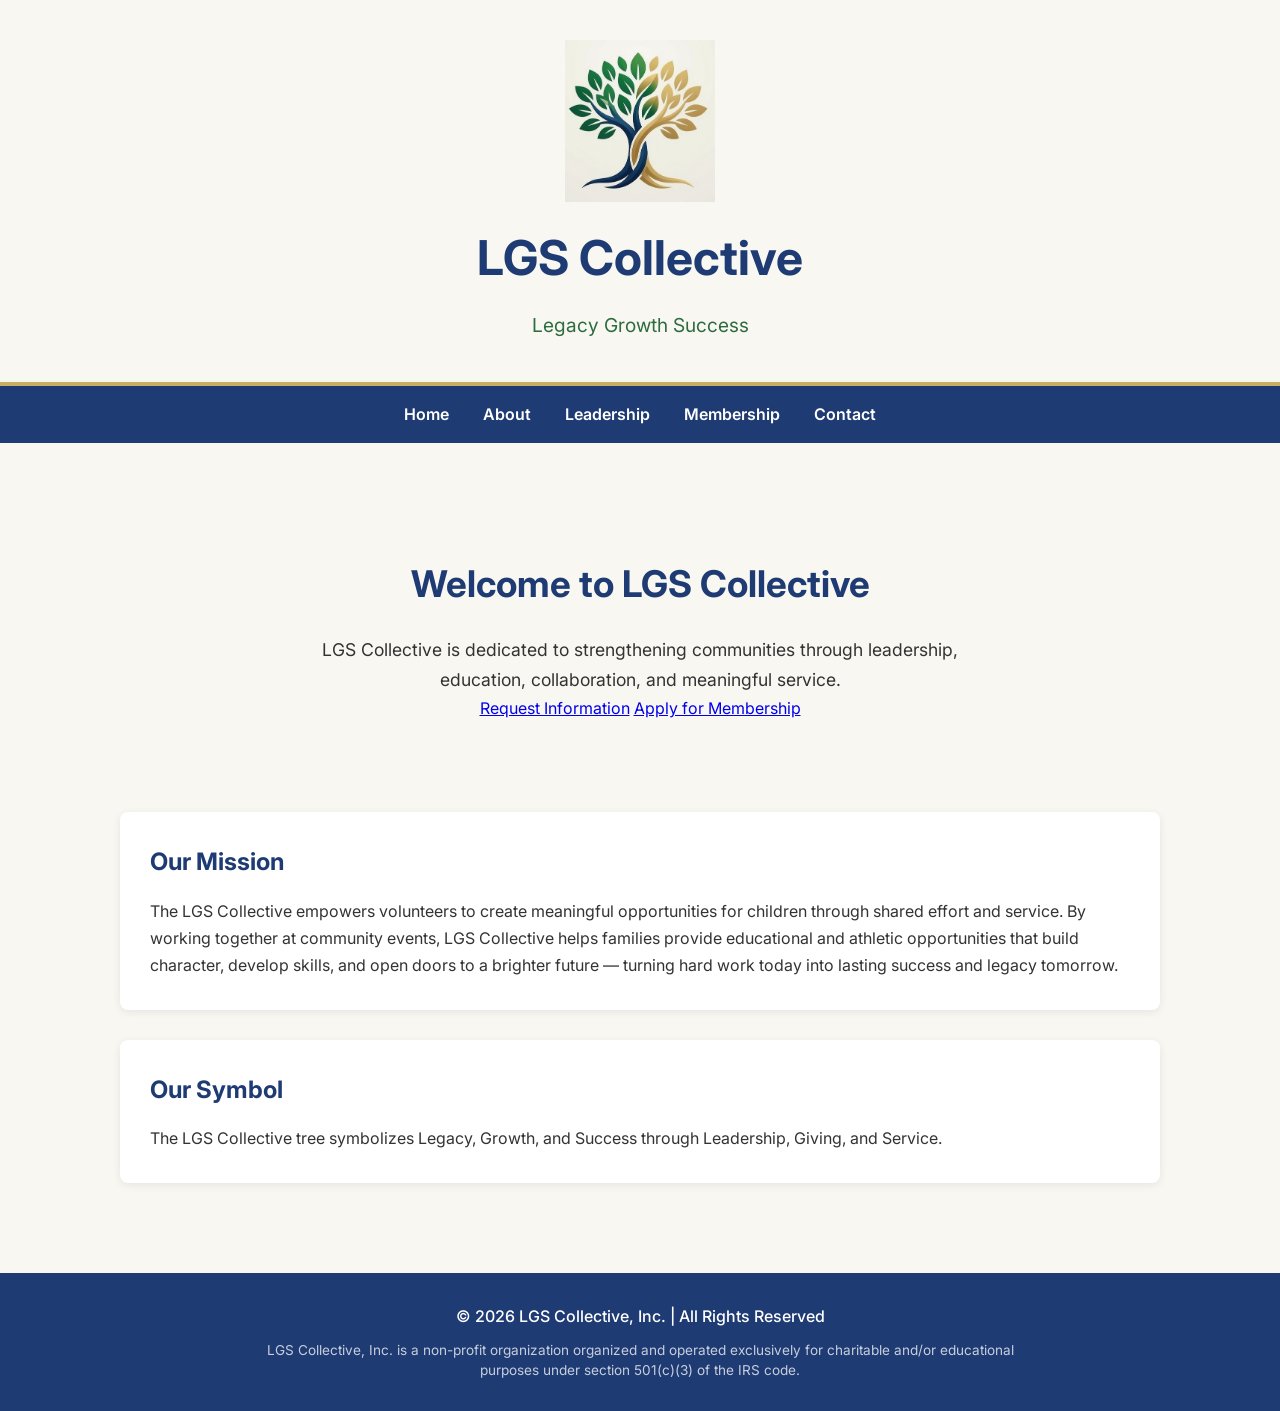
<file: index.html>
<!DOCTYPE html>
<html lang="en">
<head>
    <!-- Google tag (gtag.js) -->
<script async src="https://www.googletagmanager.com/gtag/js?id=G-71CWTB92QQ"></script>
<script>
  window.dataLayer = window.dataLayer || [];
  function gtag(){dataLayer.push(arguments);}
  gtag('js', new Date());

  gtag('config', 'G-71CWTB92QQ');
</script>
    <meta charset="UTF-8">
    <meta name="viewport" content="width=device-width, initial-scale=1.0">
    <title>LGS Collective</title>
    <link rel="stylesheet" href="css/style.css">
</head>

<body>

<header>
    <div class="site-header">
        <img src="images/LGSTree.png" alt="LGS Collective Logo" class="logo">
        <div class="site-title">
            <h1>LGS Collective</h1>
            <p>Legacy Growth Success</p>
        </div>
    </div>
</header>

<nav>
    <a href="index.html">Home</a>
    <a href="about.html">About</a>
    <a href="leadership.html">Leadership</a>
    <a href="membership.html">Membership</a>
    <a href="contact.html">Contact</a>
</nav>

<div class="container">

    <div class="hero">
        <h2>Welcome to LGS Collective</h2>

        <p>
            LGS Collective is dedicated to strengthening communities through
            leadership, education, collaboration, and meaningful service.
        </p>

        <a href="contact.html" class="btn">Request Information</a>
        <a href="membership.html" class="btn">Apply for Membership</a>
    </div>

    <div class="card">
        <h2>Our Mission</h2>
        <p>
            The LGS Collective empowers volunteers to create meaningful opportunities 
            for children through shared effort and service. By working together at 
            community events, LGS Collective helps families provide educational and 
            athletic opportunities that build character, develop skills, and open doors
            to a brighter future — turning hard work today into lasting success and legacy tomorrow.
        </p>
    </div>

    <div class="card">
        <h2>Our Symbol</h2>
        <p>The LGS Collective tree symbolizes Legacy, Growth, and Success
            through Leadership, Giving, and Service. 
        </p>
    </div>

</div>

<footer>
    <p class="copyright">&copy; 2026 LGS Collective, Inc. | All Rights Reserved</p>
    <p class="footer-disclaimer">
        LGS Collective, Inc. is a non-profit organization organized and operated exclusively for charitable and/or educational purposes under section 501(c)(3) of the IRS code.
    </p>
</footer>

</body>
</html>
</file>
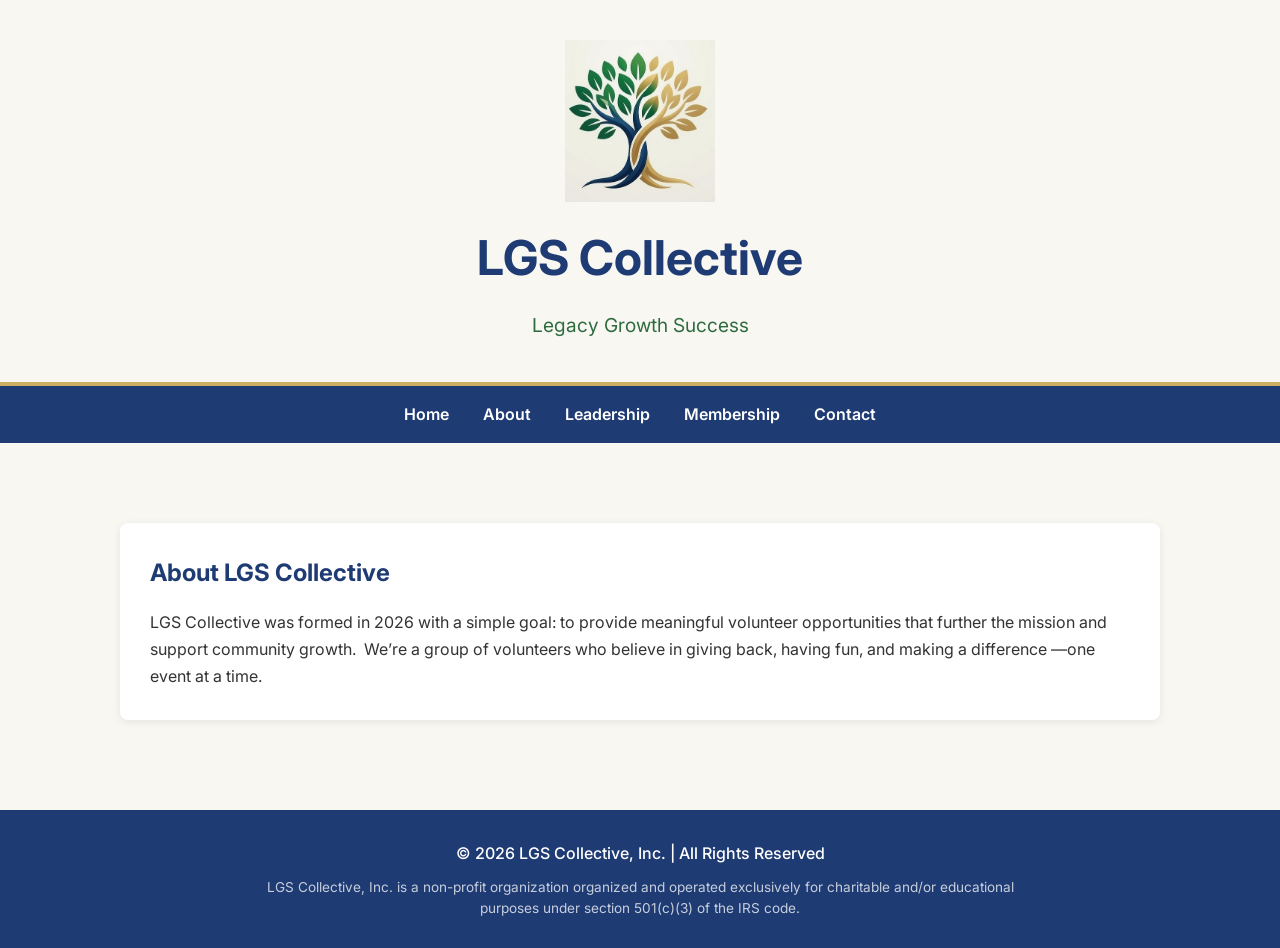
<file: about.html>
<!DOCTYPE html>
<html lang="en">
<head>
    <!-- Google tag (gtag.js) -->
<script async src="https://www.googletagmanager.com/gtag/js?id=G-71CWTB92QQ"></script>
<script>
  window.dataLayer = window.dataLayer || [];
  function gtag(){dataLayer.push(arguments);}
  gtag('js', new Date());

  gtag('config', 'G-71CWTB92QQ');
</script>
    <meta charset="UTF-8">
    <meta name="viewport" content="width=device-width, initial-scale=1.0">
    <title>About Us | LGS Collective</title>
    <link rel="stylesheet" href="css/style.css">
</head>
<body>

<header>
    <div class="site-header">
        <img src="images/LGSTree.png" alt="LGS Collective Logo" class="logo">
        <div class="site-title">
            <h1>LGS Collective</h1>
            <p>Legacy Growth Success</p>
        </div>
    </div>
</header>

<nav>
    <a href="index.html">Home</a>
    <a href="about.html">About</a>
    <a href="leadership.html">Leadership</a>
    <a href="membership.html">Membership</a>
    <a href="contact.html">Contact</a>
</nav>

<div class="container">
    <div class="card">
        <h2>About LGS Collective</h2>
        <p>
            LGS Collective was formed in 2026 with a simple goal: to provide 
            meaningful volunteer opportunities that further the mission and 
            support community growth.  We’re a group of volunteers who believe 
            in giving back, having fun, and making a difference —one event at a time. 
        </p>
    </div>
</div>

<footer>
    <p class="copyright">&copy; 2026 LGS Collective, Inc. | All Rights Reserved</p>
    <p class="footer-disclaimer">
        LGS Collective, Inc. is a non-profit organization organized and operated exclusively for charitable and/or educational purposes under section 501(c)(3) of the IRS code.
    </p>
</footer>

</body>
</html>
</file>
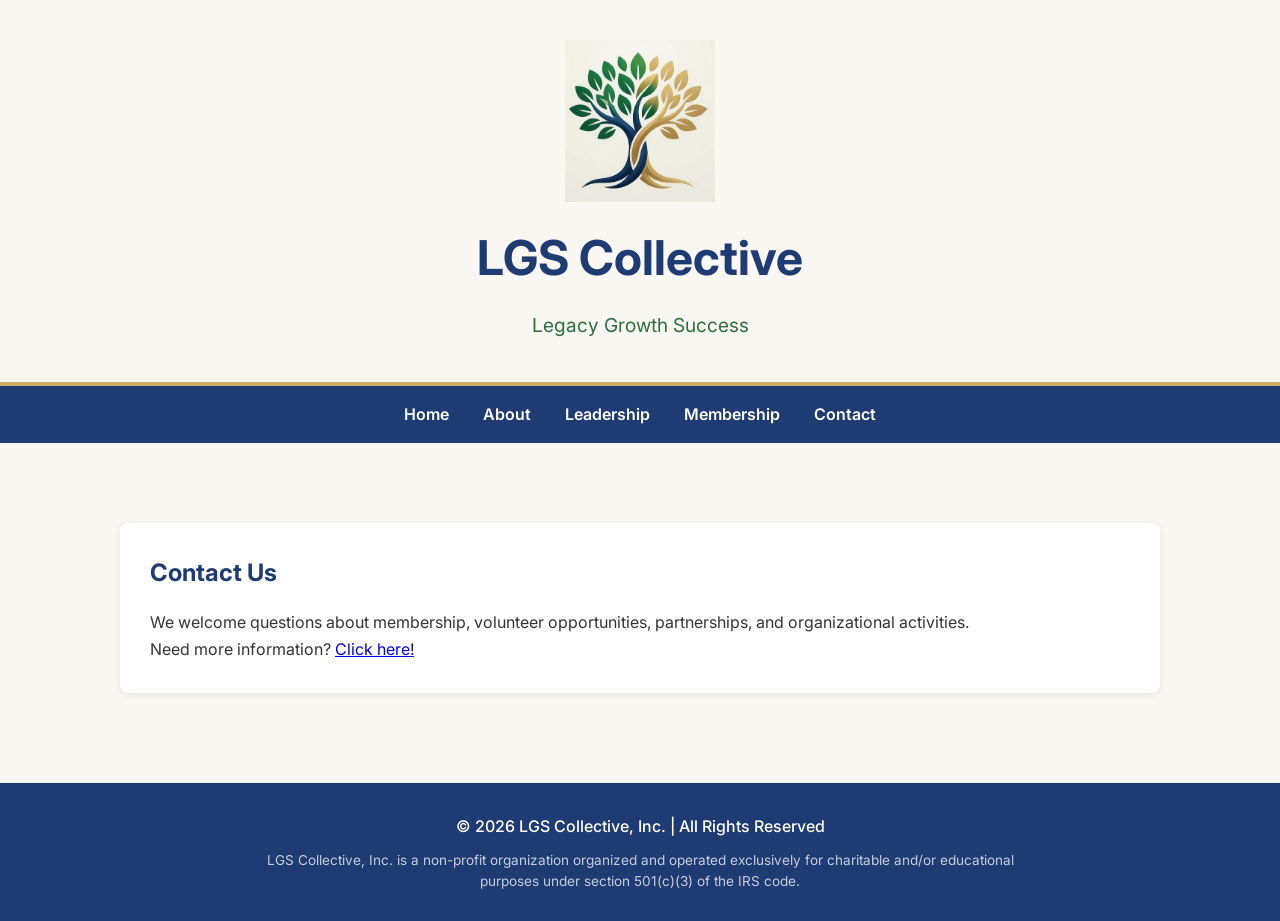
<file: contact.html>
<!DOCTYPE html>
<html lang="en">
<head>
    <!-- Google tag (gtag.js) -->
<script async src="https://www.googletagmanager.com/gtag/js?id=G-71CWTB92QQ"></script>
<script>
  window.dataLayer = window.dataLayer || [];
  function gtag(){dataLayer.push(arguments);}
  gtag('js', new Date());

  gtag('config', 'G-71CWTB92QQ');
</script>
    <meta charset="UTF-8">
    <meta name="viewport" content="width=device-width, initial-scale=1.0">
    <title>Contact Us | LGS Collective</title>
    <link rel="stylesheet" href="css/style.css">
</head>
<body>

<header>
    <div class="site-header">
        <img src="images/LGSTree.png" alt="LGS Collective Logo" class="logo">
        <div class="site-title">
            <h1>LGS Collective</h1>
            <p>Legacy Growth Success</p>
        </div>
    </div>
</header>

<nav>
    <a href="index.html">Home</a>
    <a href="about.html">About</a>
    <a href="leadership.html">Leadership</a>
    <a href="membership.html">Membership</a>
    <a href="contact.html">Contact</a>
</nav>

<div class="container">
    <div class="card">
        <h2>Contact Us</h2>
        <p>
            We welcome questions about membership, volunteer opportunities,
            partnerships, and organizational activities.
        </p>
        <p>
            Need more information? <a href="https://forms.cloud.microsoft/Pages/ResponsePage.aspx?id=PohCoqbyCkqvYATrEzDtw-vrLolTltFOvysIt76jgSFUNDZTV1BVRjUzNjFWOFVYNFhWUFdRUDU1SC4u" class="btn">Click here!</a>       
    </div>
</div>

<footer>
    <p class="copyright">&copy; 2026 LGS Collective, Inc. | All Rights Reserved</p>
    <p class="footer-disclaimer">
        LGS Collective, Inc. is a non-profit organization organized and operated exclusively for charitable and/or educational purposes under section 501(c)(3) of the IRS code.
    </p>
</footer>
</body>
</html>
</file>
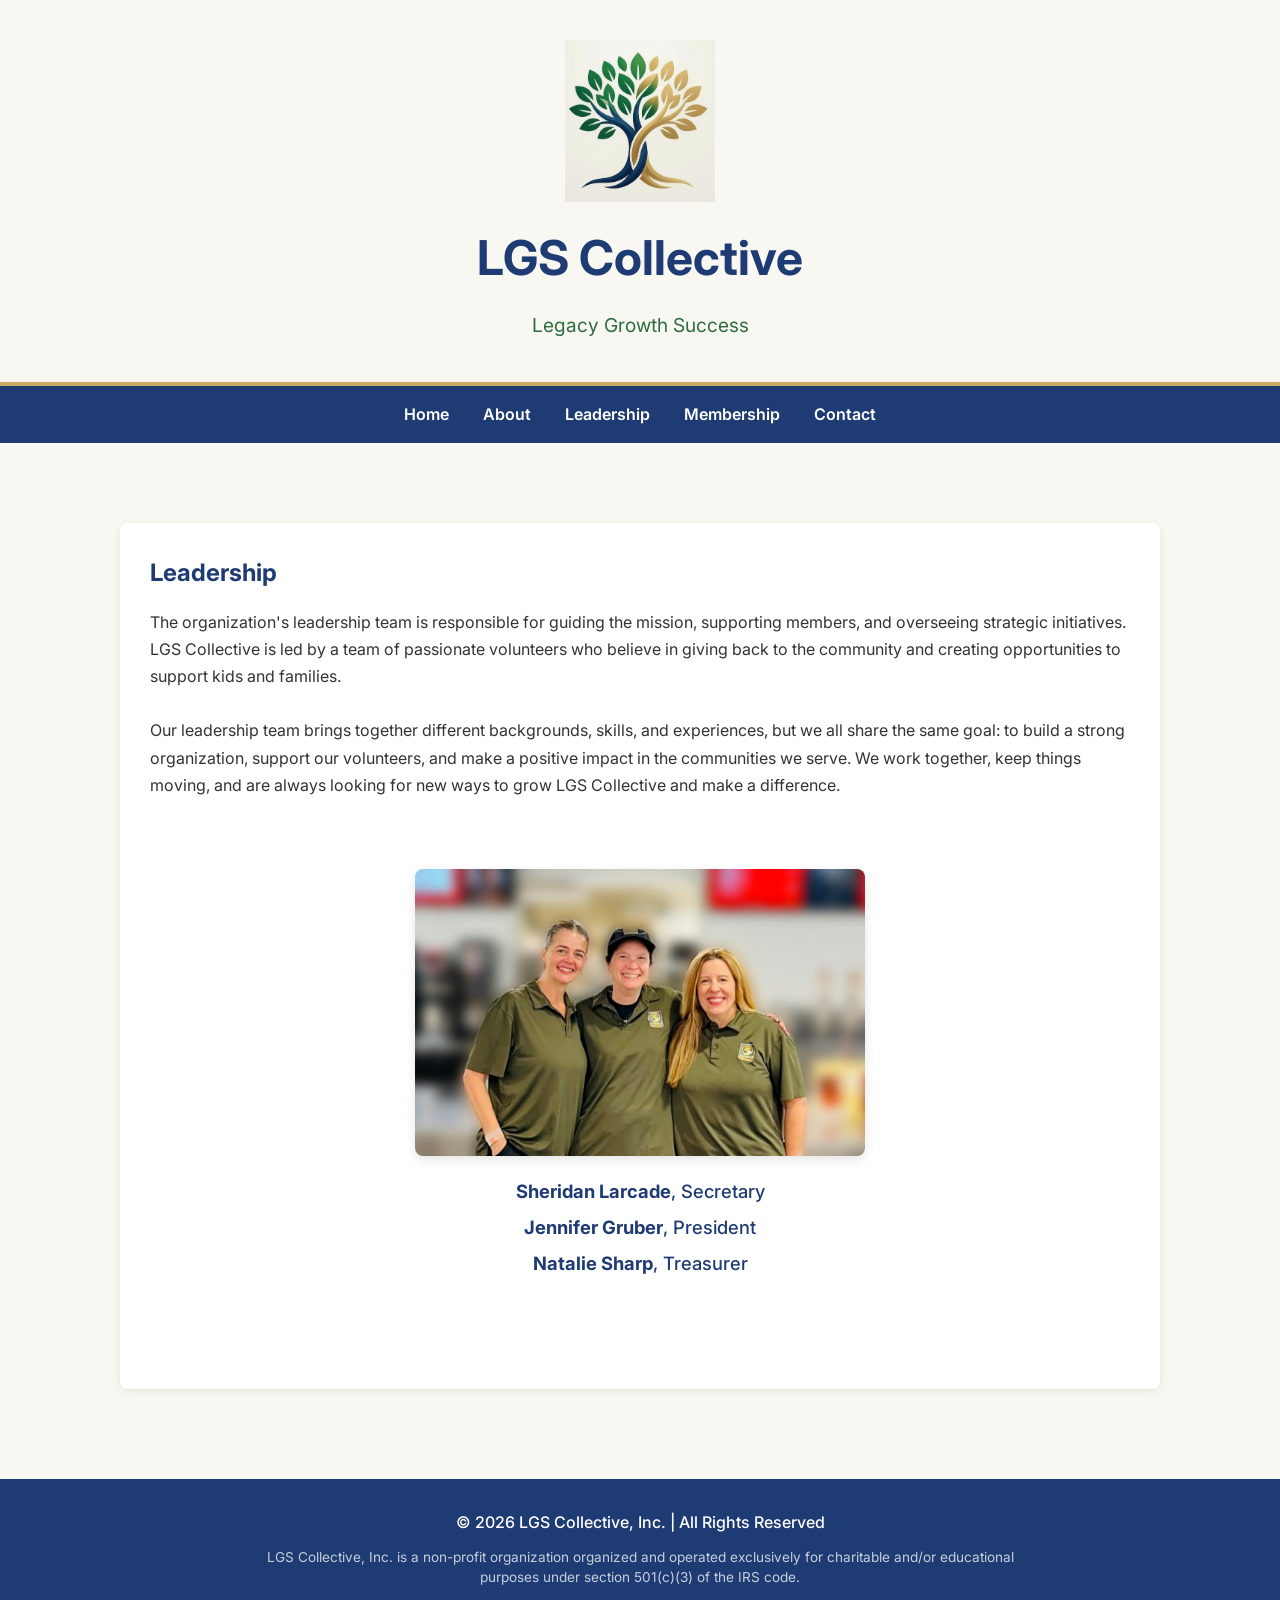
<file: leadership.html>
<!DOCTYPE html>
<html lang="en">
<head>
    <!-- Google tag (gtag.js) -->
<script async src="https://www.googletagmanager.com/gtag/js?id=G-71CWTB92QQ"></script>
<script>
  window.dataLayer = window.dataLayer || [];
  function gtag(){dataLayer.push(arguments);}
  gtag('js', new Date());

  gtag('config', 'G-71CWTB92QQ');
</script>
    <meta charset="UTF-8">
    <meta name="viewport" content="width=device-width, initial-scale=1.0">
    <title>Leadership | LGS Collective</title>
    <link rel="stylesheet" href="css/style.css">
</head>
<body>

<header>
    <div class="site-header">
        <img src="images/LGSTree.png" alt="LGS Collective Logo" class="logo">
        <div class="site-title">
            <h1>LGS Collective</h1>
            <p>Legacy Growth Success</p>
        </div>
    </div>
</header>

<nav>
    <a href="index.html">Home</a>
    <a href="about.html">About</a>
    <a href="leadership.html">Leadership</a>
    <a href="membership.html">Membership</a>
    <a href="contact.html">Contact</a>
</nav>

<div class="container">
    <div class="card">
        <h2>Leadership</h2>
        <p>
            The organization's leadership team is responsible for guiding the
            mission, supporting members, and overseeing strategic initiatives.
            LGS Collective is led by a team of passionate volunteers who believe 
            in giving back to the community and creating opportunities to support 
            kids and families. 
            <br> <br>
            Our leadership team brings together different 
            backgrounds, skills, and experiences, but we all share the same goal: 
            to build a strong organization, support our volunteers, and make a 
            positive impact in the communities we serve. We work together, keep 
            things moving, and are always looking for new ways to grow
            LGS Collective and make a difference.
        </p>
        
        <div class="container">
            <img src="images/im.PNG" alt="Sheridan Larcade, Jennifer Gruber, and Natalie Sharp" class="photo">
    
            <ul class="photo-caption">
                <li><strong>Sheridan Larcade</strong>, Secretary</li>
                <li><strong>Jennifer Gruber</strong>, President</li>
                <li><strong>Natalie Sharp</strong>, Treasurer</li>
            </ul>
        </div>
    </div>
</div>

<footer>
    <p class="copyright">&copy; 2026 LGS Collective, Inc. | All Rights Reserved</p>
    <p class="footer-disclaimer">
        LGS Collective, Inc. is a non-profit organization organized and operated exclusively for charitable and/or educational purposes under section 501(c)(3) of the IRS code.
    </p>
</footer>

</body>
</html>
</file>
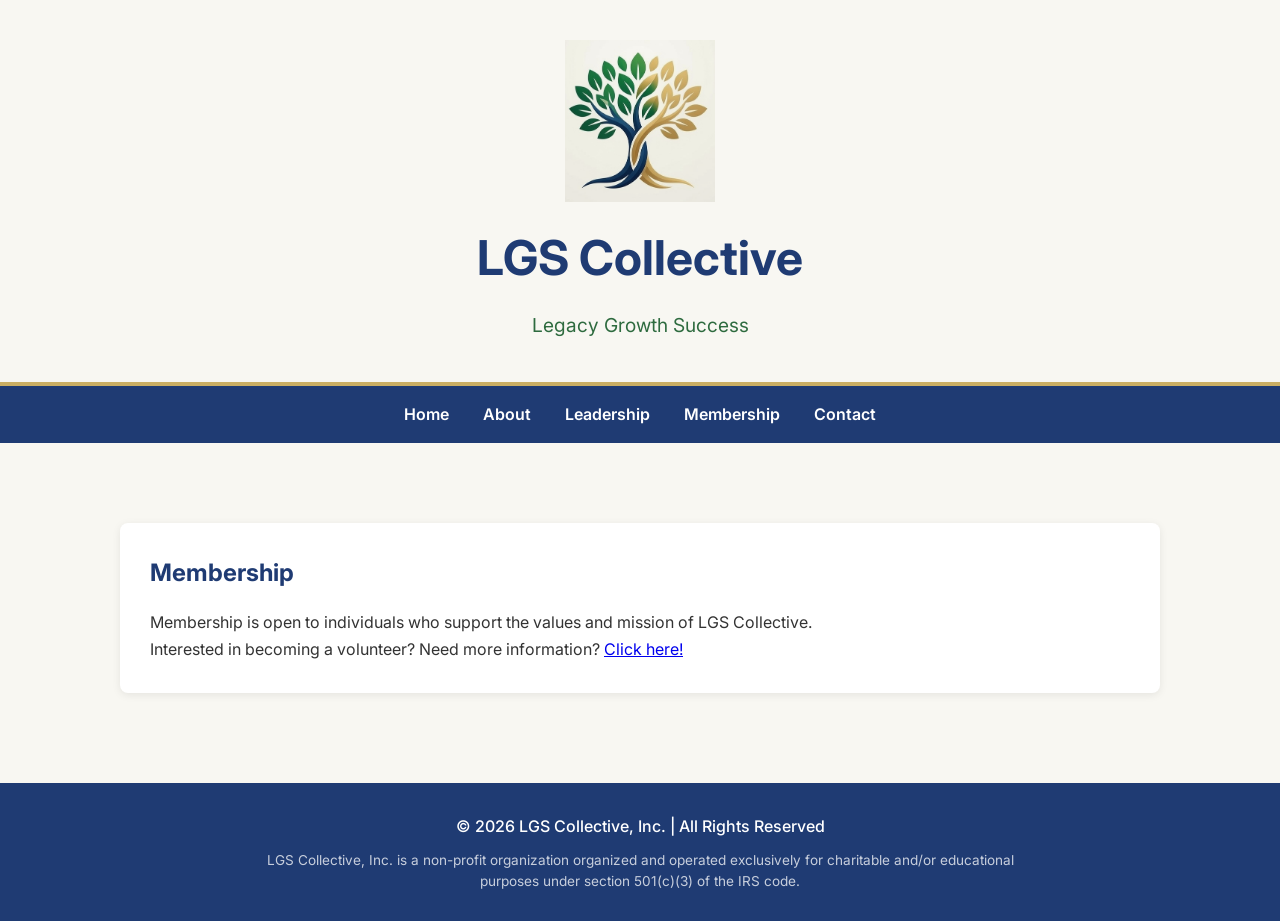
<file: membership.html>
<!DOCTYPE html>
<html lang="en">
<head>
    <!-- Google tag (gtag.js) -->
<script async src="https://www.googletagmanager.com/gtag/js?id=G-71CWTB92QQ"></script>
<script>
  window.dataLayer = window.dataLayer || [];
  function gtag(){dataLayer.push(arguments);}
  gtag('js', new Date());

  gtag('config', 'G-71CWTB92QQ');
</script>
    <meta charset="UTF-8">
    <meta name="viewport" content="width=device-width, initial-scale=1.0">
    <title>Membership | LGS Collective</title>
    <link rel="stylesheet" href="css/style.css">
</head>
<body>

<header>
    <div class="site-header">
        <img src="images/LGSTree.png" alt="LGS Collective Logo" class="logo">
        <div class="site-title">
            <h1>LGS Collective</h1>
            <p>Legacy Growth Success</p>
        </div>
    </div>
</header>

<nav>
    <a href="index.html">Home</a>
    <a href="about.html">About</a>
    <a href="leadership.html">Leadership</a>
    <a href="membership.html">Membership</a>
    <a href="contact.html">Contact</a>
</nav>

<div class="container">
    <div class="card">
        <h2>Membership</h2>
        <p>
            Membership is open to individuals who support the values and mission
            of LGS Collective.
        </p>
        <p>
            Interested in becoming a volunteer? Need more information? <a href="https://forms.cloud.microsoft/Pages/ResponsePage.aspx?id=PohCoqbyCkqvYATrEzDtw-vrLolTltFOvysIt76jgSFURDRSWVIwUEVQVU8wRzkzU1BNU0ZGVEY5Sy4u" class="btn">Click here!</a>
            
        </p>
    </div>
</div>

<footer>
    <p class="copyright">&copy; 2026 LGS Collective, Inc. | All Rights Reserved</p>
    <p class="footer-disclaimer">
        LGS Collective, Inc. is a non-profit organization organized and operated exclusively for charitable and/or educational purposes under section 501(c)(3) of the IRS code.
    </p>
</footer>

</body>
</html>
</file>
<file: css/style.css>
@import url('https://fonts.googleapis.com/css2?family=Inter:wght@300;400;500;600;700&display=swap');

:root {
    --navy: #1F3B73;
    --forest: #2E6B3F;
    --sage: #6BA45C;
    --gold: #C9AE63;
    --light-gold: #DCCB98;
    --background: #F8F7F2;
    --text: #333333;
}

* {
    margin: 0;
    padding: 0;
    box-sizing: border-box;
}

body {
    font-family: 'Inter', sans-serif;
    background: var(--background);
    color: var(--text);
    line-height: 1.7;
}

header {
    background: var(--background);
    border-bottom: 4px solid var(--gold);
    text-align: center;
    padding: 40px 20px;
}

.logo {
    max-width: 150px; /* Limits size on desktop (adjust 150px larger/smaller as needed) */
    width: 100%;      /* Allows it to shrink fluidly on small screens */
    height: auto;     /* Maintains the original proportions without stretching */
    display: block;   /* Removes unwanted inline space below the image */
    margin: 0 auto 15px auto; /* Centers the image and adds space above the title */
    mix-blend-mode: multiply; /* Blends out the white square background on the logo image */
}

.photo {
    max-width: 450px;
    width: 100%;
    height: auto;
    display: block;
    margin: 20px auto;
    border-radius: 8px;
    box-shadow: 0 4px 12px rgba(0, 0, 0, 0.1);
}

.photo-caption {
    text-align: center;
    font-size: 1.15rem; /* Larger than a typical fine-print caption */
    font-weight: 500;
    color: var(--navy);
    margin-top: 15px;
    margin-bottom: 30px;
    list-style: none; /* Removes the bullet points for a cleaner look */
}

.photo-caption li {
    margin-bottom: 5px;
}

header h1 {
    color: var(--navy);
    font-size: 3rem;
}

header p {
    color: var(--forest);
    font-size: 1.2rem;
    margin-top: 10px;
}

nav {
    background: var(--navy);
    text-align: center;
    padding: 15px;
}

nav a {
    color: white;
    text-decoration: none;
    padding: 0 15px;
    font-weight: 600;
}

nav a:hover {
    color: var(--light-gold);
}

.container {
    max-width: 1100px;
    margin: auto;
    padding: 50px 30px;
}

.hero {
    text-align: center;
    padding: 60px 20px;
}

.hero h2 {
    color: var(--navy);
    font-size: 2.3rem;
    margin-bottom: 20px;
}

.hero p {
    max-width: 700px;
    margin: auto;
    font-size: 1.1rem;
}

.button {
    display: inline-block;
    margin: 15px 10px;
    padding: 14px 22px;
    border-radius: 5px;
    text-decoration: none;
    font-weight: 600;
}

.button-primary {
    background: var(--forest);
    color: white;
}

.button-secondary {
    background: var(--gold);
    color: white;
}

.button-primary:hover {
    background: var(--sage);
}

.button-secondary:hover {
    background: #b89b4d;
}

.card {
    background: white;
    padding: 30px;
    border-radius: 8px;
    margin-top: 30px;
    box-shadow: 0 2px 8px rgba(0,0,0,.08);
}

h2 {
    color: var(--navy);
    margin-bottom: 15px;
}

footer {
    background: var(--navy);
    color: white;
    text-align: center;
    padding: 30px 20px;
    margin-top: 40px;
}

.copyright {
    font-size: 1rem;
    font-weight: 500;
    margin-bottom: 10px;
}

.footer-disclaimer {
    font-size: 0.85rem;
    color: rgba(255, 255, 255, 0.75); /* Softens the text to lower visual dominance */
    max-width: 800px;                  /* Keeps long text bounded for easy reading */
    margin: 0 auto;
    line-height: 1.5;
}
</file>
